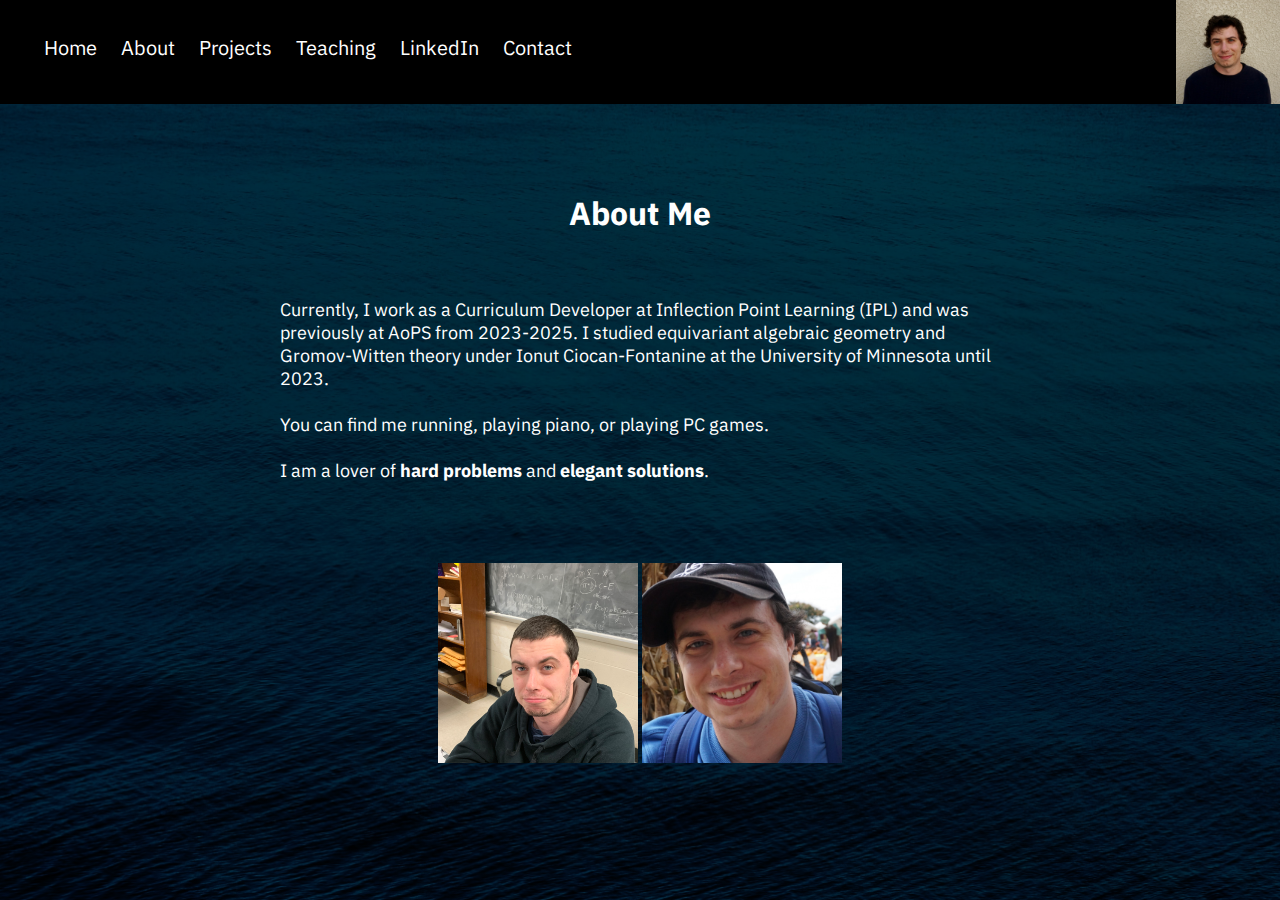
<file: about.html>
<!DOCTYPE html>
<html>
<head>
    
    <meta name="viewport" content="with=device-width, inital-scale=1.0">

    <title>Jorin Schug</title>
    <link rel="stylesheet" href="style.css">
    <link rel="preconnect" href="https://fonts.googleapis.com">
    <link rel="preconnect" href="https://fonts.gstatic.com" crossorigin>
    <link href="https://fonts.googleapis.com/css2?family=Anuphan:wght@200;300;400;500&display=swap" rel="stylesheet">
    <link rel="stylesheet" href="https://cdnjs.cloudflare.com/ajax/libs/font-awesome/6.4.0/css/all.min.css">
</head>
<body>

    <div class="header">
        
        <nav>
            <a href="index.html"></a>             
            <div class="nav-right" id="navright">
                <i class="fas fa-times" onclick="hideMenu()"></i>
                <ul>
                    <li><a href="index.html">Home</a></li>
                    <li><a href="about.html">About</a></li>
                    <li><a href="projects.html">Projects</a></li>
                    <li><a href="teaching.html">Teaching</a></li>
                    <li><a target="_blank" rel="noopener noreferrer" href="https://www.linkedin.com/in/jorin-schug-54b6171a5/" >LinkedIn</a></li>
                    <!--<li><a target="_blank" rel="noopener noreferrer" href="https://www.github.com/jschug1"> GitHub </a></li>-->
                    <li><a href="contact.html">Contact</a></li>
                </ul>
            </div>
            <i class="fas fa-bars" onclick="showMenu()"></i>
        </nav>
    <div class='id-photo'>
        <img src='IMG-1993.JPG'>
    </div>
        
    </div>

  
    <div class="text-box about">
        <h1>About Me</h1>
        <p>Currently, I work as a Curriculum Developer at Inflection Point Learning (IPL) and was previously at AoPS from 2023-2025. I studied equivariant algebraic geometry and Gromov-Witten theory under Ionut Ciocan-Fontanine at the University of Minnesota until 2023.
        <!--I wrote my thesis on confluence theorem for small <em>K</em>-theoretic <em>I</em>-function for Calabi-Yau GIT targets and then provided application to the mirror map from string theory.  From 2011-2015, I studied Math and Physics at Swarthmore College.-->
        <br>
        <br>
        You can find me running, playing piano, or playing PC games. <br> <br> I am a lover of <b>hard problems</b> and <b>elegant solutions</b>.  
        </p>
        <!--<a href="" class="hero-btn"> LinkedIn </a>-->
        <!--<a href="" class="hero-btn"> github </a>-->
        <div class="image">
            <img src="IMG_0009.jpg" style='width: 200px; height: auto;'>
            <img src="DSC01569.jpg" style='width: 200px; height: auto;'>
        </div>

    </div>
        
    
                

</body>
</html>
</file>
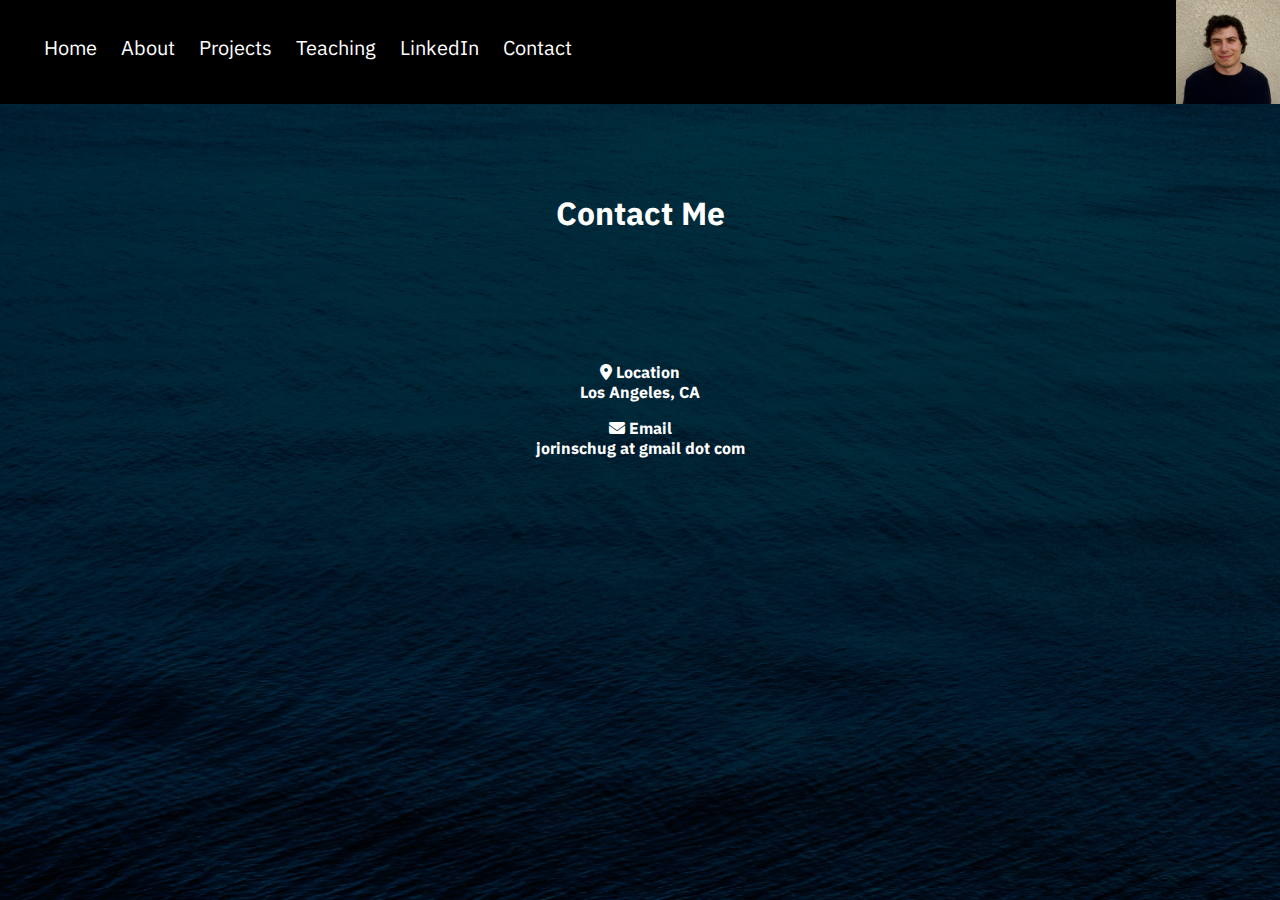
<file: contact.html>
<!DOCTYPE html>
<html>
<head>
    
    <meta name="viewport" content="with=device-width, inital-scale=1.0">

    <title> Jorin Schug </title>
    <link rel="stylesheet" href="style.css">
    <link rel="preconnect" href="https://fonts.googleapis.com">
    <link rel="preconnect" href="https://fonts.gstatic.com" crossorigin>
    <link href="https://fonts.googleapis.com/css2?family=Anuphan:wght@200;300;400;500&display=swap" rel="stylesheet">
    <link rel="stylesheet" href="https://cdnjs.cloudflare.com/ajax/libs/font-awesome/6.4.0/css/all.min.css">
</head>
<body style="background-color:black;">

    <div class="header">
        
        <nav>
            <a href="index.html"></a>             
            <div class="nav-right" id="navright">
                <i class="fas fa-times" onclick="hideMenu()"></i>
                <ul>
                    <li><a href="index.html">Home</a></li>
                    <li><a href="about.html">About</a></li>
                    <li><a href="projects.html">Projects</a></li>
                    <li><a href="teaching.html">Teaching</a></li>
                    <li><a target="_blank" rel="noopener noreferrer" href="https://www.linkedin.com/in/jorin-schug-54b6171a5/" >LinkedIn</a></li>
                    <!--<li><a target="_blank" rel="noopener noreferrer" href="https://www.github.com/jschug1"> GitHub </a></li>-->
                    <li><a href="contact.html">Contact</a></li>
                </ul>
            </div>
            <i class="fas fa-bars" onclick="showMenu()"></i>
        </nav>
    <div class='id-photo'>
        <img src='IMG-1993.JPG'>
    </div>
    </div>
    


   
    <div class="text-box contact-container">
        
        <h1>Contact Me</h1>
        
        <div class="contact-table" style="padding-top: 3em;">
            <div class="contact-info"><i class="fa-solid fa-location-dot"></i> Location <br> Los Angeles, CA </div>
            <div class="contact-info"><i class="fa-solid fa-envelope"></i> Email <br> jorinschug at gmail dot com </div>
        </div>
        

        
        <!-- <div class="contact-table">
            <div class="contactForm">
                <form action="action_page.php" method="get">
                    <div class="inputBox">
                        <span>Full Name</span>
                        <input type="text" name="" required="required">
                    </div>
                    <div class="inputBox">
                        <span>Email</span>
                        <input type="text" name="" required="required">
                    </div>
                    <div class="inputBox">
                        <span>Your Message</span>
                        <textarea required="required" style="resize: vertical;"></textarea>
                    </div>
                    <div class="inputBox" style="text-align: center;">
                        <input type="submit" name="" value="Send">
                    </div>
                </form>
            </div>
        </div> -->
    </div>
    

                
</body>
</html>
</file>
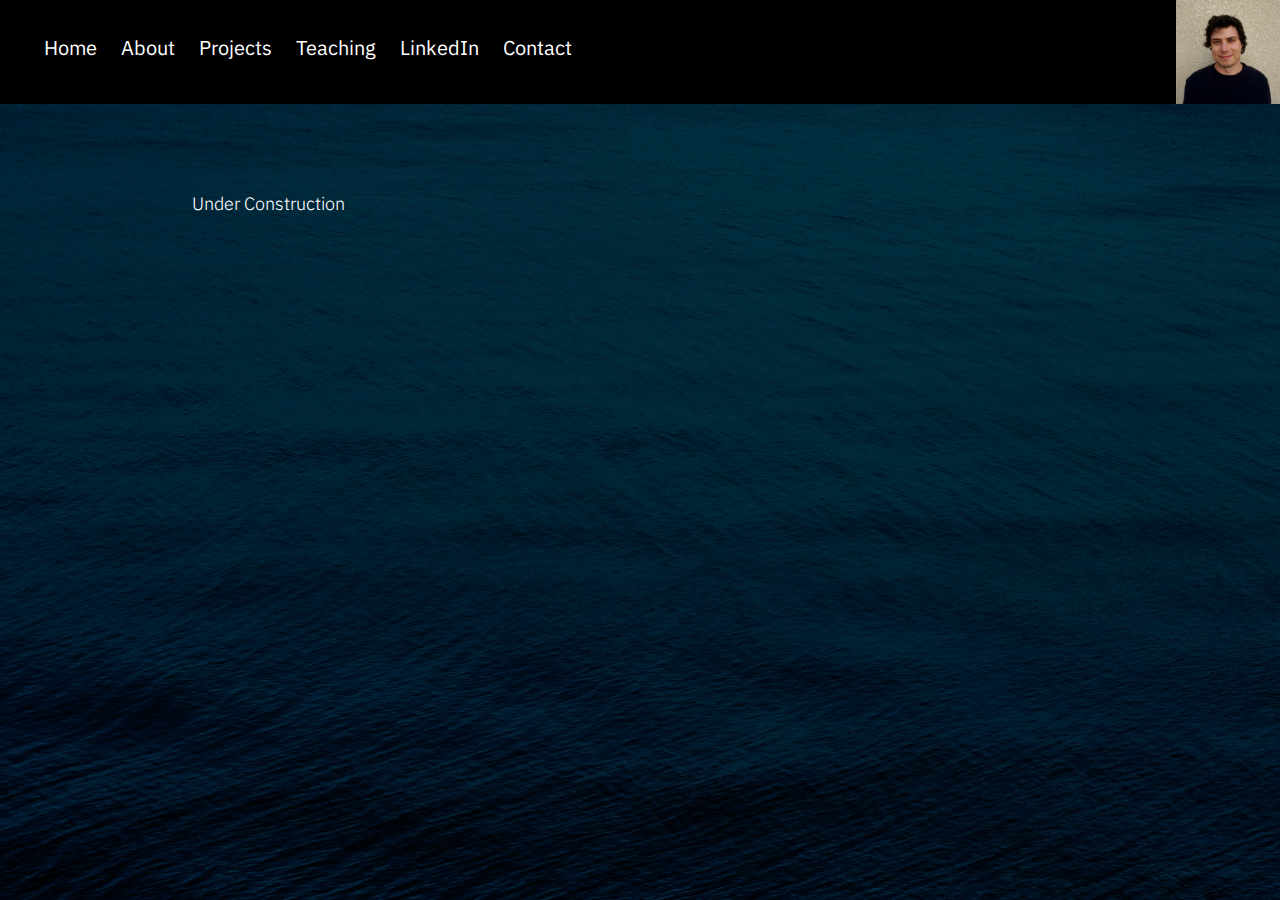
<file: projects.html>
<!DOCTYPE html>
<html>
<head>
    
    <meta name="viewport" content="with=device-width, inital-scale=1.0">

    <title> Jorin Schug </title>
    <link rel="stylesheet" href="style.css">
    <link rel="preconnect" href="https://fonts.googleapis.com">
    <link rel="preconnect" href="https://fonts.gstatic.com" crossorigin>
    <link href="https://fonts.googleapis.com/css2?family=Anuphan:wght@200;300;400;500&display=swap" rel="stylesheet">
    <link rel="stylesheet" href="https://cdnjs.cloudflare.com/ajax/libs/font-awesome/6.4.0/css/all.min.css">
</head>
<body style="background-color:black;">

    <div class="header">
        
        <nav>
            <a href="index.html"></a>             
            <div class="nav-right" id="navright">
                <i class="fas fa-times" onclick="hideMenu()"></i>
                <ul>
                    <li><a href="index.html">Home</a></li>
                    <li><a href="about.html">About</a></li>
                    <li><a href="projects.html">Projects</a></li>
                    <li><a href="teaching.html">Teaching</a></li>
                    <li><a target="_blank" rel="noopener noreferrer" href="https://www.linkedin.com/in/jorin-schug-54b6171a5/" >LinkedIn</a></li>
                    <!--<li><a target="_blank" rel="noopener noreferrer" href="https://www.github.com/jschug1"> GitHub </a></li>-->
                    <li><a href="contact.html">Contact</a></li>
                </ul>
            </div>
            <i class="fas fa-bars" onclick="showMenu()"></i>
        </nav>
    <div class='id-photo'>
        <img src='IMG-1993.JPG'>
    </div>
    </div>

    <div class="text-box project-container">
        <div class="project-summary">
            <p>Under Construction</p>
        </div>
    </div>

    <!--<div class="text-box project-container">
        
        <h1> Projects </h1>
        
        <h3 style='text-align: left; text-decoration: none; text-color: #fff;'><a href="https://github.com/jschug1/Arxiv-Metadata"> ArXiV Metadata Analysis &nbsp; <i class="fa fa-external-link"></i></a>
        </h3>
               
        <div class="project-summary">
            <p> I worked on a quick project analyzing metadata from the ArXiv which is a website where researchers post preprints of their papers, primarily in math, physics, and computer science, but also in a smattering of a few other topics such as finance, quantitative biology, and more. From personal experience, I know that today, posting one's papers to the ArXiv is fairly ubiquitous in math and physics, this practice has only been in place since early 90s and become commonplace some years after that.  Hence the data is more complete for recent years. The metadata for all papers is available as a database on Kaggle and each entry contains listings to the paper's title, ID number, posting time, subject IDs, and more. <br><br>
                
            The subject IDs identify to the users the subject the paper is in, so for example 'math.CO' tags the paper as being in mathematics, and more specifically 'combinatorics'.  Most of the topics have IDs as clear as this example, but physics is broken up into multiple IDs depending on subfield.  However they can be recombined as part of data processing. Papers can be tagged with more than one subject ID if covers more than one subject.  I decided to play around with trends for words which appear in paper titles over time or by topic.<br><br>
            
            A question which I found interesting was "What buzzwords or subject IDs have had the biggest increase in popularity on the ArXiv over the last few decades?"  To make this a more rigorous question, we can measure the total number of words usage in paper titles or subject ID use per year.  Then we can come up with a quantitative metric by which to measure 'popularity'.<br><br>
                
            To collect the data, I gleaned word usage rates per year and per topic tag from the paper title data entries.  Then it was a matter of dividing the number of paper titles with appearances given by each word per year by the total number of papers for that year.  I ended up creating three dataframes to store the data.  One dataframe had rows corresponding to words appearing in titles, and columns corresponding to relative appearance rate per year.  I had another data frame where columns occured per topic.  Finally, I also gleaned relative number of subject ID usages per year to track popularity of certain subjects over time.  As mentioned, the ArXiv has papers which date back to the late 80s, but the data is quite incomplete until the 00s, so the first few years are ignored in our analysis. <br><br>
                
            Once these frames were set up, I needed a metric to measure popularity growth over time and sort the words and subject IDs by this metric.  I tried a couple different metrics and received different results.  The first was 'largest single year uptick in relative usage rate'.  While not a measure of overall popularity over the decades, hopefully it would see very spiky fads and new buzzwords or subjects. I also tried using the total change in appearance rate.  More and more papers are posted to the ArXiv over the years, so almost all words and subject IDs trend upward naturally, hopefully the most popular today have even higher upward trend.  While single year or global percentage increase in usage rate was something I considered, this did not weed out noise from low sample size, either in total number of papers in early years or in total usage rate.  Below are some graphs I generated based on the different metrics.<br><br></p>
            
            
                <img class='image' src='overall-increase.png' style='width: 75%; height: auto;'>
            
    
            <p><br>Here is a usage graph of the 5 most words with the largest overall increase in appearances from 1994 to 2022.  Perhaps unsurprisingly, machine learning has seen the biggest growth in popularity out of all STEM subjects over the last 20ish years, and this is reflected in my analysis of the ArXiv metadata.  The buzzword 'learning' went from almost no appearances in paper titles to almost 15000 appearances in 2022, and that's just in titles.  Similarly, model and neural both increased as well as part of the same trend, but perhaps appear in less paper titles since they are more technical sounding to a broader audience.  The other two words, 'quantum' and 'via', are different stories all together.  The 'quantum' is up here since it is a staple of physics adjectives and received some increase within computer science and math from quantum computing and quantum <em>K</em>-theory and the like, to keep the trend from stagnating.  The word 'via' is a preposition in English, so perhaps more and more people are writing papers about the methods by which they did their research, perhaps like 'Proving Theorem blah blah via blah blah'.  This was a very surprising appearance to me.<br><br></p>
            
                <img class='image' src='single-year-increase.png' style='width:75%; height: auto;'>
            
            
            <p><br> I also took a look at the top 5 words with the single year largest usage rate increases, perhaps to find interesting fads or unusual behavior independent from total posts on the ArXiv trends.   Unfortunately, two of the words were due to early year noise, namely 'matrix' and 'states'.  The words 'learning' and 'deep' are presumably again part of the increased interest in machine learning in the past half a decade or so.  The growth since the early 2010s is remarkable.  Interestingly, 'learning' had a lower usage rate in 2022 than in 2021, perhaps indication of peaking of interest or simply the researchers opting for more specific words in titles.  But still, a whopping 8% of papers on the ArXiv had the word 'learning' in the title.<br><br>
                
            Actually, the reason I used this metric was to see if the buzzword 'covid-19' appeared, which it did.  Up from essentially 0% in 2019, over 1% of all papers posted on the ArXiv in 2020 had 'covid-19' in the title, which was enough to vault it to the top 5.  Removing all the pure mathematics and theoretical physics papers, 1% is quite high. <br><br> We note a couple of potential pitfalls of these two graphs in identifying trends for clarity.  Recall that not all papers are posted to the ArXiv, and I haven't established that many computer scientists didn't just start posting on the ArXiv in 2012, leading to an inorganic explosion of machine learning papers, for example.  Also, mentions of other buzzwords could lie in abstracts more likely since not all authors opt for dry academic titles, especially farther away from mathematics you go.  More analysis into this topic would be interesting! <br><br></p>
            
                <img src='subject-id-usage.png'
                     style='width:75%; height: auto;'>
            
            <p><br> I did also plot the relative usage of machine learning related subject IDs on the ArXiv.  You can see clear growth again since the late 2010s.  Interestingly the 'stat.ML' tag became less popular in use.  Perhaps the tag itself became unpopular in favor of 'cs.AI', or it indicates a move of machine learning to be considered as theoretical statistics to a more applied computer science field.  In any case, 'cs.LG', which is for machine learning, remains popular.  Click the title of this section to see the full code on github!
            
            

                
        </div>

        <h3><a href="https://github.com/jschug1/Movie-Review-Generator">Movie Review Text Generator &nbsp; <i class="fa fa-external-link"></i></a></h3>
        
        <div class="project-summary">
            <p> I decided to tackle putting together a basic text generator for my first project, and since there is a well-used database of IMDB movie reviews, I decided to use all the reviews as the corpus for generating text.<br><br>

            I began by generating text manually without the use of a deep neural network.  The method is to construct a matrix keeping track of adjacent words. In particular, each row of the matrix correpsonds to a unique three word sequence somewhere in the corpus, punctuation potentially included as a single word.  Then each column corresponds to a unique single word within the corpus.  Finally each entry of the matrix corresponds to the number of the three word sequences for the row is followed by the single word for the column.  This matrix is quite sparse, so storage and operation may be simplified by sparse matrix packages.  Also, one can code the algorithm so that one may consider <em>k</em> adjacent words.<br><br>

            To generate text, it is a matter of setting up Markov chain beginning with a seed phrase to generate new text.  Since the corpus consists of movie reviews, a good seed phrase might be "This movie is so...".  Then the algorithm programmed to pick a random word which follows the three word sequence "movie is so" in the corpus, append it to the text, and repeat.  The random choice is generated by a weighted probability given by the rows of the matrix, since some words follow "movie is so" more often than others.  The Markov chain can be programmed to stop after a certain amount of new words, or a certain amount of periods for slightly more of a natural text feeling.  Here is an example.<br><br>
            
            <em>This movie is so boring and lifeless film . There was nothing objectionable that I turned it off to watch reruns of this show . In this case , the only thing that doesn't ring true at times . The film reeks of production line planning . It seems almost like even it can't wait to see another of this ilk are constructed around one or two rare exceptions are awful with bad animation , and a shot stolen from David Lean's Oliver Twist , except this time they are allotted . Whether trying to sell his work to show not the same way , because by telling that , it is true that many criminals are even dumber than this , as usual in a Scorsese film , is definitely worth seeing .</em><br><br>

            Not that bad considering we only used a bare bones approach, but not a lot of global sentences structure is generated here.  For that we require more than 3 adjacent words to affect the behavior of the model.  Slightly more sophisticated than a random weighted choice is using a DNN to determine the next word following a chain of words.  Of course, DNNs require numerical data, so each word or word phrase is associated with a token or series of tokens.  The DNN can be trained on data consisting of sequences of token corresponding to phrases of words in the corpus, and labels being tokens of words following the data entries.  This was a practice project, so I set up a very bare bones model consisting of a flattening layer, a bidirectional LSTM layer, and a single dense layer to output a new word.  The text generation works much the same as before, and can be iterated until a certain number of new words are generated, or a certain number of periods occur.  Here is an example generated by the simple model.<br><br>
                
            <em>"This movie is so bad but the movie is so good and the acting is very good of the film and the whole thing is a lot for a very low budget movie and the acting is so awful of the movie is a little mess of it s the most budget of this"</em><br><br>
            
            I only used about 400 reviews and 10 epochs for the sake of time, but this has slightly better structure, and would look a lot better given time and post-processing for punctuation.  Obviously a fancier model and more data are required since the review says the movie was 'bad' and then 'good' immediately.  For a proof of concept practice project, not too bad.  If you want, you can click the title of this section to check out the github.
            <p>
        </div>
        
        
    
        
    </div>-->            

</body>
</html>
</file>
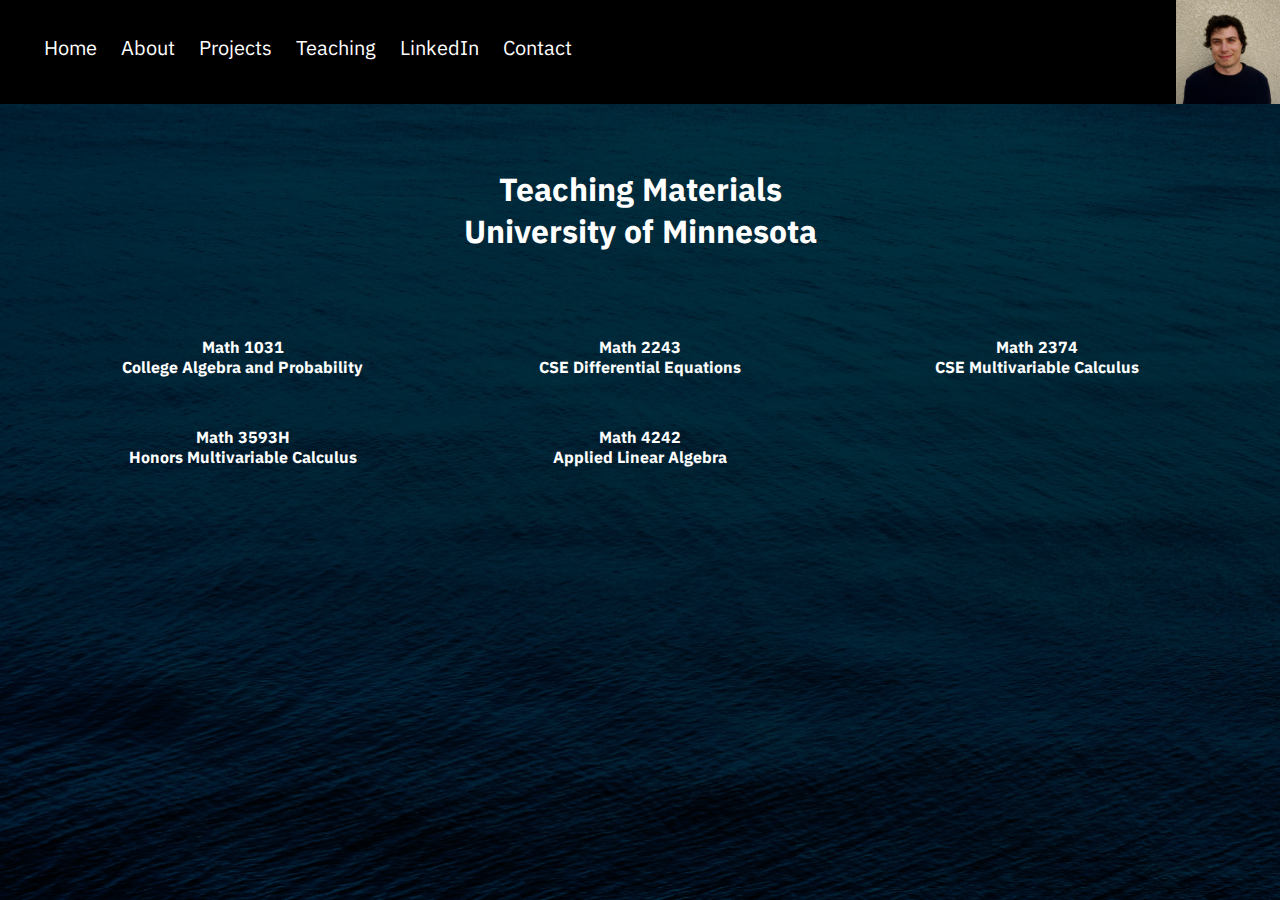
<file: teaching.html>
<!DOCTYPE html>
<html>
<head>
    
    <meta name="viewport" content="with=device-width, inital-scale=1.0">

    <title> Jorin Schug </title>
    <link rel="stylesheet" href="style.css">
    <link rel="preconnect" href="https://fonts.googleapis.com">
    <link rel="preconnect" href="https://fonts.gstatic.com" crossorigin>
    <link href="https://fonts.googleapis.com/css2?family=Anuphan:wght@200;300;400;500&display=swap" rel="stylesheet">
    <link rel="stylesheet" href="https://cdnjs.cloudflare.com/ajax/libs/font-awesome/6.4.0/css/all.min.css">
</head>
<body style="background-color:black;">

    <div class="header">
        <nav>
            <a href="index.html"></a>             
            <div class="nav-right" id="navright">
                <i class="fas fa-times" onclick="hideMenu()"></i>
                <ul>
                    <li><a href="index.html">Home</a></li>
                    <li><a href="about.html">About</a></li>
                    <li><a href="projects.html">Projects</a></li>
                    <li><a href="teaching.html">Teaching</a></li>
                    <li><a target="_blank" rel="noopener noreferrer" href="https://www.linkedin.com/in/jorin-schug-54b6171a5/" >LinkedIn</a></li>
                    <!--<li><a target="_blank" rel="noopener noreferrer" href="https://www.github.com/jschug1"> GitHub </a></li>-->
                    <li><a href="contact.html">Contact</a></li>
                </ul>
            </div>
            <i class="fas fa-bars" onclick="showMenu()"></i>
        </nav>
    <div class='id-photo'>
        <img src='IMG-1993.JPG'>
    </div>
    </div>
    

    
    
    <div class="text-box teaching-container">
        <div class="teaching-title"> <h1> Teaching Materials <br>  University of Minnesota </h1> </div>
        <!--<a href="" class="hero-btn"> LinkedIn </a>-->
        <!--<a href="" class="hero-btn"> github </a>-->
        <!--<div class="teaching-subtitle"> University of Minnesota </div>-->
        <div class="class-btn" onclick="showFolder('Math1031')">  Math 1031 <br> College Algebra and Probability  </div>
        <div class="class-btn" onclick="showFolder('Math2243')">  Math 2243 <br> CSE Differential Equations  </div>
        <div class="class-btn" onclick="showFolder('Math2374')"> Math 2374 <br> CSE Multivariable Calculus </div>
        <div class="class-btn" onclick="showFolder('Math3593H')"> Math 3593H <br> Honors Multivariable Calculus </div>
        <div class="class-btn" onclick="showFolder('Math4242')"> Math 4242 <br> Applied Linear Algebra </div>
    </div>
    
    <div class="class-folder" id='Math1031'>
        <h3><i class="fa-solid fa-file-pdf"></i>&nbsp;
            <a href='challenge_problems.pdf' target='_blank'>
                challenge_problems</a></h3>
    </div>

    
    <div class="class-folder" id="Math2243">
        <h3><i class="fa-solid fa-file-pdf"></i>&nbsp;
            <a href='final_exam_review.pdf' target='_blank'>
               final_exam_review</a></h3>
    </div>
    
    <div class="class-folder" id="Math2374">
        <div class="class-subfolder" id="Math2374-2018" 
             onclick="showFolder('Math2374-2018-contents')">
            <h3><i class="fa fa-folder"></i>&nbsp;Math 2374 - 2018</h3>
        </div>
        <div class="class-subfolder" id="Math2374-2021" 
             onclick="showFolder('Math2374-2021-contents')">
            <h3><i class="fa fa-folder"></i>&nbsp;Math 2374 - 2021</h3>
        </div>
    </div>
    
    <div class="class-folder" id="Math2374-2018-contents">
        <div class='back-btn' onclick="showFolder('Math2374')"><h3><i class="fa-sharp fa-solid fa-arrow-left"></i>&nbsp;Back</h3></div>
        <h3><i class="fa-solid fa-file-pdf"></i>&nbsp;
            <a href='m2374_mid2_review.pdf' target='_blank'>m2374_mid2_review</a></h3>
        <h3><i class="fa-solid fa-file-pdf"></i>&nbsp;
            <a href='m2374_mid3_review.pdf'
               target='_blank'>m2374_mid3_review</a></h3>
    </div>
    
    <div class="class-folder" id="Math2374-2021-contents">
        <div class='back-btn' onclick="showFolder('Math2374')"><h3><i class="fa-sharp fa-solid fa-arrow-left"></i>&nbsp;Back</h3></div>
        <div class="class-subfolder" id="Math2374-2021-Discussion" onclick="showFolder('Math2374-2021-Discussion-contents')">
            <h3><i class="fa fa-folder"></i>&nbsp;Discussion Notes</h3>
        </div>
        <div class="class-subfolder" id="Math2374-2021-Worksheets" onclick="showFolder('Math2374-2021-Worksheets-contents')">
            <h3><i class="fa fa-folder"></i>&nbsp;Worksheets</h3>
        </div>
    </div>
    
    <div class='class-folder' id='Math2374-2021-Discussion-contents'>
        <div class='back-btn' onclick="showFolder('Math2374-2021-contents')"><h3><i class="fa-sharp fa-solid fa-arrow-left"></i>&nbsp;Back</h3></div>
        <div class='folder-content'>
            <h3><i class="fa-solid fa-file-pdf"></i>&nbsp;
                <a href='Discussion%201-26.pdf' target='_blank'>Discussion 1-26</a></h3>
            
            <h3><i class="fa-solid fa-file-pdf"></i>&nbsp;
                <a href='Discussion%201-28.pdf' target='_blank'>Discussion 1-28</a></h3>
            
            <h3><i class="fa-solid fa-file-pdf"></i>&nbsp;
                <a href='Discussion%202-2.pdf' target='_blank'>Discussion 2-2</a></h3>
            
            <h3><i class="fa-solid fa-file-pdf"></i>&nbsp;
                <a href='Discussion%202-9.pdf' target='_blank'>Discussion 2-9</a></h3>
            
                        <h3><i class="fa-solid fa-file-pdf"></i>&nbsp;
                <a href='Discussion%202-16.pdf' target='_blank'>Discussion 2-16</a></h3>
            
                        <h3><i class="fa-solid fa-file-pdf"></i>&nbsp;
                <a href='Discussion%202-23.pdf' target='_blank'>Discussion 2-23</a></h3>
            
                        <h3><i class="fa-solid fa-file-pdf"></i>&nbsp;
                <a href='Discussion%203-2.pdf' target='_blank'>Discussion 3-2</a></h3>
            
                        <h3><i class="fa-solid fa-file-pdf"></i>&nbsp;
                <a href='Discussion%203-9.pdf' target='_blank'>Discussion 3-9</a></h3>
            
                        <h3><i class="fa-solid fa-file-pdf"></i>&nbsp;
                <a href='Discussion%203-11.pdf' target='_blank'>Discussion 3-11</a></h3>
            
                        <h3><i class="fa-solid fa-file-pdf"></i>&nbsp;
                <a href='Discussion%203-16.pdf' target='_blank'>Discussion 3-16</a></h3>
            
                        <h3><i class="fa-solid fa-file-pdf"></i>&nbsp;
                <a href='Discussion%203-23.pdf' target='_blank'>Discussion 3-23</a></h3>
            
                        <h3><i class="fa-solid fa-file-pdf"></i>&nbsp;
                <a href='Discussion%203-30.pdf' target='_blank'>Discussion 3-30</a></h3>
            
                                    <h3><i class="fa-solid fa-file-pdf"></i>&nbsp;
                <a href='Discussion%204-13.pdf' target='_blank'>Discussion 4-13</a></h3>
                                    <h3><i class="fa-solid fa-file-pdf"></i>&nbsp;
                <a href='Discussion%204-20.pdf' target='_blank'>Discussion 4-20</a></h3>
                                    <h3><i class="fa-solid fa-file-pdf"></i>&nbsp;
                <a href='Discussion%204-27.pdf' target='_blank'>Discussion 4-27</a></h3>
                                    <h3><i class="fa-solid fa-file-pdf"></i>&nbsp;
                <a href='Discussion%204-29.pdf' target='_blank'>Discussion 4-29</a></h3>
            
            
        </div>
    </div>
    
    <div class='class-folder' id='Math2374-2021-Worksheets-contents'>
        <div class='back-btn' onclick="showFolder('Math2374-2021-contents')"><h3><i class="fa-sharp fa-solid fa-arrow-left"></i>&nbsp;Back</h3></div>
        <div class='folder-content'>
            
            <h3><i class='fa-solid fa-file-pdf'></i>&nbsp;<a href='worksheet_1_26.pdf' target='_blank'>Worksheet 1-26</a></h3>

            <h3><i class='fa-solid fa-file-pdf'></i>&nbsp;<a href='worksheet_1_28.pdf' target='_blank'>Worksheet 1-28</a></h3>

            <h3><i class='fa-solid fa-file-pdf'></i>&nbsp;<a href='worksheet_2_2.pdf' target='_blank'>Worksheet 2-2</a></h3>

            <h3><i class='fa-solid fa-file-pdf'></i>&nbsp;<a href='worksheet_2_4.pdf' target='_blank'>Worksheet 2-4</a></h3>

            <h3><i class='fa-solid fa-file-pdf'></i>&nbsp;<a href='worksheet_2_9.pdf' target='_blank'>Worksheet 2-9</a></h3>

            <h3><i class='fa-solid fa-file-pdf'></i>&nbsp;<a href='worksheet_2_11.pdf' target='_blank'>Worksheet 2-11</a></h3>

            <h3><i class='fa-solid fa-file-pdf'></i>&nbsp;<a href='worksheet_2_16.pdf' target='_blank'>Worksheet 2-16</a></h3>

            <h3><i class='fa-solid fa-file-pdf'></i>&nbsp;<a href='worksheet_2_18.pdf' target='_blank'>Worksheet 2-18</a></h3>

            <h3><i class='fa-solid fa-file-pdf'></i>&nbsp;<a href='worksheet_2_23.pdf' target='_blank'>Worksheet 2-23</a></h3>

            <h3><i class='fa-solid fa-file-pdf'></i>&nbsp;<a href='worksheet_2_25.pdf' target='_blank'>Worksheet 2-25</a></h3>

            <h3><i class='fa-solid fa-file-pdf'></i>&nbsp;<a href='worksheet_3_2.pdf' target='_blank'>Worksheet 3-2</a></h3>

            
            <h3><i class='fa-solid fa-file-pdf'></i>&nbsp;<a href='worksheet_3_4.pdf' target='_blank'>Worksheet 3-4</a></h3>

            <h3><i class='fa-solid fa-file-pdf'></i>&nbsp;<a href='worksheet_3_9.pdf' target='_blank'>Worksheet 3-9</a></h3>

            <h3><i class='fa-solid fa-file-pdf'></i>&nbsp;<a href='worksheet_3_11.pdf' target='_blank'>Worksheet 3-11</a></h3>

            <h3><i class='fa-solid fa-file-pdf'></i>&nbsp;<a href='worksheet_3_16.pdf' target='_blank'>Worksheet 3-16</a></h3>

            <h3><i class='fa-solid fa-file-pdf'></i>&nbsp;<a href='worksheet_3_18.pdf' target='_blank'>Worksheet 3-18</a></h3>

            <h3><i class='fa-solid fa-file-pdf'></i>&nbsp;<a href='worksheet_3_23.pdf' target='_blank'>Worksheet 3-23</a></h3>

            <h3><i class='fa-solid fa-file-pdf'></i>&nbsp;<a href='worksheet_3_25.pdf' target='_blank'>Worksheet 3-25</a></h3>

            <h3><i class='fa-solid fa-file-pdf'></i>&nbsp;<a href='worksheet_3_30.pdf' target='_blank'>Worksheet 3-30</a></h3>

            <h3><i class='fa-solid fa-file-pdf'></i>&nbsp;<a href='worksheet_4_1.pdf' target='_blank'>Worksheet 4-1</a></h3>

            <h3><i class='fa-solid fa-file-pdf'></i>&nbsp;<a href='worksheet_4_13.pdf' target='_blank'>Worksheet 4-13</a></h3>

            <h3><i class='fa-solid fa-file-pdf'></i>&nbsp;<a href='worksheet_4_15.pdf' target='_blank'>Worksheet 4-15</a></h3>

            <h3><i class='fa-solid fa-file-pdf'></i>&nbsp;<a href='worksheet_4_20.pdf' target='_blank'>Worksheet 4-20</a></h3>

            <h3><i class='fa-solid fa-file-pdf'></i>&nbsp;<a href='worksheet_4_22.pdf' target='_blank'>Worksheet 4-22</a></h3>

            <h3><i class='fa-solid fa-file-pdf'></i>&nbsp;<a href='worksheet_4_27.pdf' target='_blank'>Worksheet 4-27</a></h3>

            <h3><i class='fa-solid fa-file-pdf'></i>&nbsp;<a href='worksheet_4_29.pdf' target='_blank'>Worksheet 4-29</a></h3>

        </div>
    </div>
    
    <div class='class-folder' id='Math3593H'>
        <div class='folder-content'>

            <h3><i class='fa-solid fa-file-pdf'></i>&nbsp;<a href='hw_1_sol.pdf' target='_blank'> Homework 1 Sols</a></h3>

            <h3><i class='fa-solid fa-file-pdf'></i>&nbsp;<a href='hw_2_sol.pdf' target='_blank'> Homework 2 Sols</a></h3>

            <h3><i class='fa-solid fa-file-pdf'></i>&nbsp;<a href='hw_3_sol.pdf' target='_blank'> Homework 3 Sols</a></h3>

            <h3><i class='fa-solid fa-file-pdf'></i>&nbsp;<a href='hw_4_sol.pdf' target='_blank'> Homework 4 Sols</a></h3>

            <h3><i class='fa-solid fa-file-pdf'></i>&nbsp;<a href='hw_5_sol.pdf' target='_blank'> Homework 5 Sols</a></h3>

            <h3><i class='fa-solid fa-file-pdf'></i>&nbsp;<a href='hw_6_sol.pdf' target='_blank'> Homework 6 Sols</a></h3>

            <h3><i class='fa-solid fa-file-pdf'></i>&nbsp;<a href='hw_7_sol.pdf' target='_blank'> Homework 7 Sols</a></h3>

            <h3><i class='fa-solid fa-file-pdf'></i>&nbsp;<a href='hw_8_sol.pdf' target='_blank'> Homework 8 Sols</a></h3>

            <h3><i class='fa-solid fa-file-pdf'></i>&nbsp;<a href='hw_9_sol.pdf' target='_blank'> Homework 9 Sols</a></h3>

            <h3><i class='fa-solid fa-file-pdf'></i>&nbsp;<a href='hw_10_sol.pdf' target='_blank'> Homework 10 Sols</a></h3>

            <h3><i class='fa-solid fa-file-pdf'></i>&nbsp;<a href='hw_11_sol.pdf' target='_blank'> Homework 11 Sols</a></h3>

            <h3><i class='fa-solid fa-file-pdf'></i>&nbsp;<a href='hw_12_sol.pdf' target='_blank'> Homework 12 Sols</a></h3>

            <h3><i class='fa-solid fa-file-pdf'></i>&nbsp;<a href='hw_13_sol.pdf' target='_blank'> Homework 13 Sols</a></h3>

            <h3><i class='fa-solid fa-file-pdf'></i>&nbsp;<a href='hw_14_sol.pdf' target='_blank'> Homework 14 Sols</a></h3>

        </div>
    </div>
    
    <div class='class-folder' id='Math4242'>
        <div class='class-subfolder'
             onclick="showFolder('Math4242-Summer-2020-contents')">
            <h3><i class="fa fa-folder"></i>&nbsp;Math 4242 Summer 2020</h3>
        </div>
        <div class='class-subfolder' id='Math4242-Fall-2020'
             onclick="showFolder('Math4242-Fall-2020-contents')">
            <h3><i class="fa fa-folder"></i>&nbsp;Math 4242 Fall 2020</h3>
        </div>
    </div>
    
    
    <div class='class-folder' id='Math4242-Summer-2020-contents'>
        <div class='back-btn' onclick="showFolder('Math4242')">
            <h3><i class="fa-sharp fa-solid fa-arrow-left"></i>&nbsp;Back</h3></div>
        <div class='class-subfolder'
             onclick="showFolder('Math4242-Summer-2020-stuff')">
            <h3><i class="fa fa-folder"></i>&nbsp;Exams and Homework</h3>
        </div>
        <div class='class-subfolder'
             onclick="showFolder('Math4242-Summer-2020-lectures')">
            <h3><i class="fa fa-folder"></i>&nbsp;Lectures Notes</h3>
        </div>
    </div>
    
    <div class='class-folder' id='Math4242-Summer-2020-stuff'>
        <div class='back-btn' onclick="showFolder('Math4242-Summer-2020-contents')">
            <h3><i class="fa-sharp fa-solid fa-arrow-left"></i>&nbsp;Back</h3></div>
        <div class='folder-content'>
            <h3><i class="fa-solid fa-file-pdf"></i>&nbsp;
                <a href="Exam%201%20Review%20Sheet.pdf" target="_blank">
                   Exam1 ReviewSheet</a></h3>
            <h3><i class="fa-solid fa-file-pdf"></i>&nbsp;
                <a href="Exam%202%20Review%20Sheet.pdf" target="_blank">Exam2 ReviewSheet</a></h3>
            <h3><i class="fa-solid fa-file-pdf"></i>&nbsp;<a href="Exam%203%20Review%20Sheet.pdf" target="_blank">Exam3 ReviewSheet</a></h3>
            <h3><i class="fa-solid fa-file-pdf"></i>&nbsp;<a href="exam1_study_guide.pdf" target="_blank">Exam1 StudyGuide</a></h3>
            <h3><i class="fa-solid fa-file-pdf"></i>&nbsp;<a href="exam1_study_guide_solutions.pdf" target="_blank">Exam1 StudyGuideSols</a></h3>
            <h3><i class="fa-solid fa-file-pdf"></i>&nbsp;<a href="Exam_2_Practice.pdf" target="_blank">Exam2 Practice</a></h3>
            <h3><i class="fa-solid fa-file-pdf"></i>&nbsp;<a href="Exam_2_Practice_Solutions.pdf" target="_blank">Exam2 PracticeSols</a></h3>
            <h3><i class="fa-solid fa-file-pdf"></i>&nbsp;<a href="Exam_2_Study_Guide.pdf" target="_blank">Exam2 StudyGuide</a></h3>
            <h3><i class="fa-solid fa-file-pdf"></i>&nbsp;<a href="Final_Exam_Review_Problems.pdf" target="_blank">FinalExam ReviewProblems</a></h3>
            <h3><i class="fa-solid fa-file-pdf"></i>&nbsp;<a href="Final_Exam_Review_Problems_solutions.pdf" target="_blank">FinalExam ReviewProbsSols</a></h3>
            <h3><i class="fa-solid fa-file-pdf"></i>&nbsp;<a href="Final_Exam_Study_Guide%20(1).pdf" target="_blank">FinalExam StudyGuide</a></h3>
            <h3><i class="fa-solid fa-file-pdf"></i>&nbsp;<a href="Practice_Problems_6_9.pdf" target="_blank">Practice Probs 6-9</a></h3>
            <h3><i class="fa-solid fa-file-pdf"></i>&nbsp;<a href="Practice_Problems_6_11%20(1).pdf" target="_blank">Practice Probs 6-11</a></h3>
            <h3><i class="fa-solid fa-file-pdf"></i>&nbsp;<a href="Practice_Problems_6_16.pdf" target="_blank">Practice Probs 6-16</a></h3>
            <h3><i class="fa-solid fa-file-pdf"></i>&nbsp;<a href="Practice_Problems_6_23.pdf" target="_blank">Practice Probs 6-23</a></h3>
            <h3><i class="fa-solid fa-file-pdf"></i>&nbsp;<a href="Homework_1.pdf" target="_blank">Homework 1</a></h3>
            <h3><i class="fa-solid fa-file-pdf"></i>&nbsp;<a href="Homework_2.pdf" target="_blank">Homework 2</a></h3>
            <h3><i class="fa-solid fa-file-pdf"></i>&nbsp;<a href="Homework_3.pdf" target="_blank">Homework 3</a></h3>
            <h3><i class="fa-solid fa-file-pdf"></i>&nbsp;<a href="Homework_4.pdf" target="_blank">Homework 4</a></h3>
            <h3><i class="fa-solid fa-file-pdf"></i>&nbsp;<a href="Homework_5.pdf" target="_blank">Homework 5</a></h3>
            <h3><i class="fa-solid fa-file-pdf"></i>&nbsp;<a href="Homework_6.pdf" target="_blank">Homework 6</a></h3>
            <h3><i class="fa-solid fa-file-pdf"></i>&nbsp;<a href="Homework_7.pdf" target="_blank">Homework 7</a></h3>
            <h3><i class="fa-solid fa-file-pdf"></i>&nbsp;<a href="Homework_8.pdf" target="_blank">Homework 8</a></h3>
            <h3><i class="fa-solid fa-file-pdf"></i>&nbsp;<a href="Homework_9.pdf" target="_blank">Homework 9</a></h3>
            <h3><i class="fa-solid fa-file-pdf"></i>&nbsp;<a href="Homework_10.pdf" target="_blank">Homework 10</a></h3>
            <h3><i class="fa-solid fa-file-pdf"></i>&nbsp;<a href="Homework_11.pdf" target="_blank">Homework 11</a></h3>
            <h3><i class="fa-solid fa-file-pdf"></i>&nbsp;<a href="Homework_12.pdf" target="_blank">Homework 12</a></h3>
            <h3><i class="fa-solid fa-file-pdf"></i>&nbsp;<a href="Homework_13.pdf" target="_blank">Homework 13</a></h3>
        </div>
    </div>
    
    <div class='class-folder' id='Math4242-Summer-2020-lectures'>
        <div class='back-btn' onclick="showFolder('Math4242-Summer-2020-contents')">
            <h3><i class="fa-sharp fa-solid fa-arrow-left"></i>&nbsp;Back</h3></div>
        <div class='folder-content'>
            <h3><i class='fa-solid fa-file-pdf'></i>&nbsp;<a href='Math%204242%206-8.pdf' target='_blank'>Lecture Notes 6-8</a></h3>

            <h3><i class='fa-solid fa-file-pdf'></i>&nbsp;<a href='Math%204242%206-9.pdf' target='_blank'>Lecture Notes 6-9</a></h3>

            <h3><i class='fa-solid fa-file-pdf'></i>&nbsp;<a href='Math%204242%206-10.pdf' target='_blank'>Lecture Notes 6-10</a></h3>

            <h3><i class='fa-solid fa-file-pdf'></i>&nbsp;<a href='Math%204242%206-11.pdf' target='_blank'>Lecture Notes 6-11</a></h3>

            <h3><i class='fa-solid fa-file-pdf'></i>&nbsp;<a href='Math%204242%206-12.pdf' target='_blank'>Lecture Notes 6-12</a></h3>

            <h3><i class='fa-solid fa-file-pdf'></i>&nbsp;<a href='Math%204242%206-15.pdf' target='_blank'>Lecture Notes 6-15</a></h3>

            <h3><i class='fa-solid fa-file-pdf'></i>&nbsp;<a href='Math%204242%206-16.pdf' target='_blank'>Lecture Notes 6-16</a></h3>

            <h3><i class='fa-solid fa-file-pdf'></i>&nbsp;<a href='Math%204242%206-17.pdf' target='_blank'>Lecture Notes 6-17</a></h3>

            <h3><i class='fa-solid fa-file-pdf'></i>&nbsp;<a href='Math%204242%206-18.pdf' target='_blank'>Lecture Notes 6-18</a></h3>

            <h3><i class='fa-solid fa-file-pdf'></i>&nbsp;<a href='Math%204242%206-22.pdf' target='_blank'>Lecture Notes 6-22</a></h3>

            <h3><i class='fa-solid fa-file-pdf'></i>&nbsp;<a href='Math%204242%206-23.pdf' target='_blank'>Lecture Notes 6-23</a></h3>

            <h3><i class='fa-solid fa-file-pdf'></i>&nbsp;<a href='Math%204242%206-24.pdf' target='_blank'>Lecture Notes 6-24</a></h3>

            <h3><i class='fa-solid fa-file-pdf'></i>&nbsp;<a href='Math%204242%206-25.pdf' target='_blank'>Lecture Notes 6-25</a></h3>

            <h3><i class='fa-solid fa-file-pdf'></i>&nbsp;<a href='Math%204242%206-26.pdf' target='_blank'>Lecture Notes 6-26</a></h3>

            <h3><i class='fa-solid fa-file-pdf'></i>&nbsp;<a href='Math%204242%206-29.pdf' target='_blank'>Lecture Notes 6-29</a></h3>

            <h3><i class='fa-solid fa-file-pdf'></i>&nbsp;<a href='Math%204242%206-30.pdf' target='_blank'>Lecture Notes 6-30</a></h3>

            <h3><i class='fa-solid fa-file-pdf'></i>&nbsp;<a href='Math%204242%207-1.pdf' target='_blank'>Lecture Notes 7-1</a></h3>

            <h3><i class='fa-solid fa-file-pdf'></i>&nbsp;<a href='Math%204242%207-2.pdf' target='_blank'>Lecture Notes 7-2</a></h3>

            <h3><i class='fa-solid fa-file-pdf'></i>&nbsp;<a href='Math%204242%207-3.pdf' target='_blank'>Lecture Notes 7-3</a></h3>

            <h3><i class='fa-solid fa-file-pdf'></i>&nbsp;<a href='Math%204242%207-6.pdf' target='_blank'>Lecture Notes 7-6</a></h3>

            <h3><i class='fa-solid fa-file-pdf'></i>&nbsp;<a href='Math%204242%207-7.pdf' target='_blank'>Lecture Notes 7-7</a></h3>

            <h3><i class='fa-solid fa-file-pdf'></i>&nbsp;<a href='Math%204242%207-8.pdf' target='_blank'>Lecture Notes 7-8</a></h3>

            <h3><i class='fa-solid fa-file-pdf'></i>&nbsp;<a href='Math%204242%207-9.pdf' target='_blank'>Lecture Notes 7-9</a></h3>

            <h3><i class='fa-solid fa-file-pdf'></i>&nbsp;<a href='Math%204242%207-13.pdf' target='_blank'>Lecture Notes 7-13</a></h3>

            <h3><i class='fa-solid fa-file-pdf'></i>&nbsp;<a href='Math%204242%207-14.pdf' target='_blank'>Lecture Notes 7-14</a></h3>

            <h3><i class='fa-solid fa-file-pdf'></i>&nbsp;<a href='Math%204242%207-15.pdf' target='_blank'>Lecture Notes 7-15</a></h3>

            <h3><i class='fa-solid fa-file-pdf'></i>&nbsp;<a href='Math%204242%207-16.pdf' target='_blank'>Lecture Notes 7-16</a></h3>

            <h3><i class='fa-solid fa-file-pdf'></i>&nbsp;<a href='Math%204242%207-20.pdf' target='_blank'>Lecture Notes 7-20</a></h3>

            <h3><i class='fa-solid fa-file-pdf'></i>&nbsp;<a href='Math%204242%207-21.pdf' target='_blank'>Lecture Notes 7-21</a></h3>

            <h3><i class='fa-solid fa-file-pdf'></i>&nbsp;<a href='Math%204242%207-22.pdf' target='_blank'>Lecture Notes 7-22</a></h3>

            <h3><i class='fa-solid fa-file-pdf'></i>&nbsp;<a href='Math%204242%207-23.pdf' target='_blank'>Lecture Notes 7-23</a></h3>

            <h3><i class='fa-solid fa-file-pdf'></i>&nbsp;<a href='Math%204242%207-24.pdf' target='_blank'>Lecture Notes 7-24</a></h3>

            <h3><i class='fa-solid fa-file-pdf'></i>&nbsp;<a href='Math%204242%207-27.pdf' target='_blank'>Lecture Notes 7-27</a></h3>

            <h3><i class='fa-solid fa-file-pdf'></i>&nbsp;<a href='Math%204242%207-28.pdf' target='_blank'>Lecture Notes 7-28</a></h3>

            <h3><i class='fa-solid fa-file-pdf'></i>&nbsp;<a href='Math%204242%207-29.pdf' target='_blank'>Lecture Notes 7-29</a></h3>

            <h3><i class='fa-solid fa-file-pdf'></i>&nbsp;<a href='Math%204242%207-30.pdf' target='_blank'>Lecture Notes 7-30</a></h3>

        </div>
    </div>
    
    <div class='class-folder' id='Math4242-Fall-2020-contents'>
        <div class='back-btn' onclick="showFolder('Math4242')">
            <h3><i class="fa-sharp fa-solid fa-arrow-left"></i>&nbsp;Back</h3></div>
        <div class='class-subfolder'
             onclick="showFolder('Math4242-Fall-2020-stuff')">
            <h3><i class="fa fa-folder"></i>&nbsp;Exams and Homework</h3>
        </div>
        <div class='class-subfolder'
             onclick="showFolder('Math4242-Fall-2020-lectures')">
            <h3><i class="fa fa-folder"></i>&nbsp;Lectures Notes</h3>
        </div>
    </div>
    
    <div class='class-folder' id='Math4242-Fall-2020-stuff'>
        <div class='back-btn' onclick="showFolder('Math4242-Fall-2020-contents')">
            <h3><i class="fa-sharp fa-solid fa-arrow-left"></i>&nbsp;Back</h3></div>
        <div class='folder-content'>
            <h3><i class="fa-solid fa-file-pdf"></i>&nbsp;
                <a href='fall2020-exam1_study_guide.pdf' target='_blank'>Exam1 StudyGuide</a></h3>
            <h3><i class="fa-solid fa-file-pdf"></i>&nbsp;<a href='fall2020-exam1_study_guide_solutions.pdf' target='_blank'>Exam1 StudyGuide Solutions</a></h3>
            <h3><i class="fa-solid fa-file-pdf"></i>&nbsp;<a href='fall2020-Exam_2_study_guide.pdf' target='_blank'>Exam2 StudyGuide</a></h3>
            <h3><i class="fa-solid fa-file-pdf"></i>&nbsp;<a href='final_exam_practice_solutions_complete.pdf' target='_blank'>FinalExam PracticeSols</a></h3>
            <h3><i class="fa-solid fa-file-pdf"></i>&nbsp;<a href='final_exam_study_guide.pdf' target='_blank'>FinalExam StudyGuide</a></h3>
            <h3><i class="fa-solid fa-file-pdf"></i>&nbsp;<a href='practice_final_exam.pdf' target='_blank'>Practice FinalExam</a></h3>
            <h3><i class="fa-solid fa-file-pdf"></i>&nbsp;<a href='Practice%20Final%20Exam%20Solution.pdf' target='_blank'>Practice FinalExam Solutions</a></h3>
            <h3><i class="fa-solid fa-file-pdf"></i>&nbsp;<a href='fall2020-homework_1.pdf' target='_blank'>Homework 1</a></h3>
            <h3><i class="fa-solid fa-file-pdf"></i>&nbsp;<a href='fall2020-homework_2.pdf' target='_blank'>Homework 2</a></h3>
            <h3><i class="fa-solid fa-file-pdf"></i>&nbsp;<a href='fall2020-homework_3.pdf' target='_blank'>Homework 3</a></h3>
            <h3><i class="fa-solid fa-file-pdf"></i>&nbsp;<a href='fall2020-homework_4.pdf' target='_blank'>Homework 4</a></h3>
            <h3><i class="fa-solid fa-file-pdf"></i>&nbsp;<a href='fall2020-homework_5.pdf' target='_blank'>Homework 5</a></h3>
            <h3><i class="fa-solid fa-file-pdf"></i>&nbsp;<a href='fall2020-homework_6.pdf' target='_blank'>Homework 6</a></h3>
            <h3><i class="fa-solid fa-file-pdf"></i>&nbsp;<a href='fall2020-homework_7.pdf' target='_blank'>Homework 7</a></h3>
            <h3><i class="fa-solid fa-file-pdf"></i>&nbsp;<a href='fall2020-homework_8.pdf' target='_blank'>Homework 8</a></h3>
            <h3><i class="fa-solid fa-file-pdf"></i>&nbsp;<a href='fall2020-homework_9.pdf' target='_blank'>Homework 9</a></h3>
            <h3><i class="fa-solid fa-file-pdf"></i>&nbsp;<a href='fall2020-homework_10.pdf' target='_blank'>Homework 10</a></h3>
            <h3><i class="fa-solid fa-file-pdf"></i>&nbsp;<a href='fall2020-homework_11.pdf' target='_blank'>Homework 11</a></h3>
        </div>
    </div>
    
    <div class='class-folder' id='Math4242-Fall-2020-lectures'>
        <div class='back-btn' onclick="showFolder('Math4242-Fall-2020-contents')">
            <h3><i class="fa-sharp fa-solid fa-arrow-left"></i>&nbsp;Back</h3></div>
        <div class='folder-content'>
            <h3><i class='fa-solid fa-file-pdf'></i>&nbsp;<a href='Lecture%20Notes%209-9.pdf' target='_blank'>Lecture Notes 9-9</a></h3>

            <h3><i class='fa-solid fa-file-pdf'></i>&nbsp;<a href='Lecture%20Notes%209-11.pdf' target='_blank'>Lecture Notes 9-11</a></h3>

            <h3><i class='fa-solid fa-file-pdf'></i>&nbsp;<a href='Lecture%20Notes%209-14.pdf' target='_blank'>Lecture Notes 9-14</a></h3>

            <h3><i class='fa-solid fa-file-pdf'></i>&nbsp;<a href='Lecture%20Notes%209-16.pdf' target='_blank'>Lecture Notes 9-16</a></h3>

            <h3><i class='fa-solid fa-file-pdf'></i>&nbsp;<a href='Lecture%20Notes%209-18.pdf' target='_blank'>Lecture Notes 9-18</a></h3>

            <h3><i class='fa-solid fa-file-pdf'></i>&nbsp;<a href='Lecture%20Notes%209-21.pdf' target='_blank'>Lecture Notes 9-21</a></h3>

            <h3><i class='fa-solid fa-file-pdf'></i>&nbsp;<a href='Lecture%20Notes%209-23.pdf' target='_blank'>Lecture Notes 9-23</a></h3>

            <h3><i class='fa-solid fa-file-pdf'></i>&nbsp;<a href='Lecture%20Notes%209-25.pdf' target='_blank'>Lecture Notes 9-25</a></h3>

            <h3><i class='fa-solid fa-file-pdf'></i>&nbsp;<a href='Lecture%20Notes%209-28.pdf' target='_blank'>Lecture Notes 9-28</a></h3>

            <h3><i class='fa-solid fa-file-pdf'></i>&nbsp;<a href='Lecture%20Notes%209-30.pdf' target='_blank'>Lecture Notes 9-30</a></h3>

            <h3><i class='fa-solid fa-file-pdf'></i>&nbsp;<a href='Lecture%20Notes%2010-2.pdf' target='_blank'>Lecture Notes 10-2</a></h3>

            <h3><i class='fa-solid fa-file-pdf'></i>&nbsp;<a href='Lecture%20Notes%2010-5.pdf' target='_blank'>Lecture Notes 10-5</a></h3>

            <h3><i class='fa-solid fa-file-pdf'></i>&nbsp;<a href='Lecture%20Notes%2010-7.pdf' target='_blank'>Lecture Notes 10-7</a></h3>

            <h3><i class='fa-solid fa-file-pdf'></i>&nbsp;<a href='Lecture%20Notes%2010-12.pdf' target='_blank'>Lecture Notes 10-12</a></h3>

            <h3><i class='fa-solid fa-file-pdf'></i>&nbsp;<a href='Lecture%20Notes%2010-14.pdf' target='_blank'>Lecture Notes 10-14</a></h3>

            <h3><i class='fa-solid fa-file-pdf'></i>&nbsp;<a href='Lecture%20Notes%2010-16.pdf' target='_blank'>Lecture Notes 10-16</a></h3>

            <h3><i class='fa-solid fa-file-pdf'></i>&nbsp;<a href='Lecture%20Notes%2010-19.pdf' target='_blank'>Lecture Notes 10-19</a></h3>

            <h3><i class='fa-solid fa-file-pdf'></i>&nbsp;<a href='Lecture%20Notes%2010-21.pdf' target='_blank'>Lecture Notes 10-21</a></h3>

            <h3><i class='fa-solid fa-file-pdf'></i>&nbsp;<a href='Lecture%20Notes%2010-23.pdf' target='_blank'>Lecture Notes 10-23</a></h3>

            <h3><i class='fa-solid fa-file-pdf'></i>&nbsp;<a href='Lecture%20Notes%2010-26.pdf' target='_blank'>Lecture Notes 10-26</a></h3>

            <h3><i class='fa-solid fa-file-pdf'></i>&nbsp;<a href='Lecture%20Notes%2010-28.pdf' target='_blank'>Lecture Notes 10-28</a></h3>

            <h3><i class='fa-solid fa-file-pdf'></i>&nbsp;<a href='Lecture%20Notes%2010-30.pdf' target='_blank'>Lecture Notes 10-30</a></h3>

            <h3><i class='fa-solid fa-file-pdf'></i>&nbsp;<a href='Lecture%20Notes%2011-2.pdf' target='_blank'>Lecture Notes 11-2</a></h3>

            <h3><i class='fa-solid fa-file-pdf'></i>&nbsp;<a href='Lecture%20Notes%2011-4.pdf' target='_blank'>Lecture Notes 11-4</a></h3>

            <h3><i class='fa-solid fa-file-pdf'></i>&nbsp;<a href='Lecture%20Notes%2011-6.pdf' target='_blank'>Lecture Notes 11-6</a></h3>

            <h3><i class='fa-solid fa-file-pdf'></i>&nbsp;<a href='Lecture%20Notes%2011-9.pdf' target='_blank'>Lecture Notes 11-9</a></h3>

            <h3><i class='fa-solid fa-file-pdf'></i>&nbsp;<a href='Lecture%20Notes%2011-11.pdf' target='_blank'>Lecture Notes 11-11</a></h3>

            <h3><i class='fa-solid fa-file-pdf'></i>&nbsp;<a href='Lecture%20Notes%2011-16.pdf' target='_blank'>Lecture Notes 11-16</a></h3>

            <h3><i class='fa-solid fa-file-pdf'></i>&nbsp;<a href='Lecture%20Notes%2011-18.pdf' target='_blank'>Lecture Notes 11-18</a></h3>

            <h3><i class='fa-solid fa-file-pdf'></i>&nbsp;<a href='Lecture%20Notes%2011-20.pdf' target='_blank'>Lecture Notes 11-20</a></h3>

            <h3><i class='fa-solid fa-file-pdf'></i>&nbsp;<a href='Lecture%20Notes%2011-23.pdf' target='_blank'>Lecture Notes 11-23</a></h3>

            <h3><i class='fa-solid fa-file-pdf'></i>&nbsp;<a href='Lecture%20Notes%2011-25.pdf' target='_blank'>Lecture Notes 11-25</a></h3>

            <h3><i class='fa-solid fa-file-pdf'></i>&nbsp;<a href='Lecture%20Notes%2011-30.pdf' target='_blank'>Lecture Notes 11-30</a></h3>

            <h3><i class='fa-solid fa-file-pdf'></i>&nbsp;<a href='Lecture%20Notes%2012-2.pdf' target='_blank'>Lecture Notes 12-2</a></h3>

            <h3><i class='fa-solid fa-file-pdf'></i>&nbsp;<a href='Lecture%20Notes%2012-4.pdf' target='_blank'>Lecture Notes 12-4</a></h3>

            <h3><i class='fa-solid fa-file-pdf'></i>&nbsp;<a href='Lecture%20Notes%2012-7.pdf' target='_blank'>Lecture Notes 12-7</a></h3>

            <h3><i class='fa-solid fa-file-pdf'></i>&nbsp;<a href='Lecture%20Notes%2012-9.pdf' target='_blank'>Lecture Notes 12-9</a></h3>

            <h3><i class='fa-solid fa-file-pdf'></i>&nbsp;<a href='Lecture%20Notes%2012-11.pdf' target='_blank'>Lecture Notes 12-11</a></h3>

            <h3><i class='fa-solid fa-file-pdf'></i>&nbsp;<a href='Lecture%20Notes%2012-14.pdf' target='_blank'>Lecture Notes 12-14</a></h3>

            <h3><i class='fa-solid fa-file-pdf'></i>&nbsp;<a href='Lecture%20Notes%2012-16.pdf' target='_blank'>Lecture Notes 12-16</a></h3>

        </div>
    </div>
    
    
<script>
    
    function showFolder(idName){
        
        var divsToHide = document.getElementsByClassName("class-shell");
        for(var i = 0; i < divsToHide.length; i++){
        divsToHide[i].style.display = "none";
        }
        var divsToHide = document.getElementsByClassName("class-folder");
        for(var i = 0; i < divsToHide.length; i++){
        divsToHide[i].style.display = "none";
        }
        
        var x = document.getElementById(idName);
        if (window.innerWidth >= 700) {
            x.style.display = "grid";
        }
        else {
            x.style.display = "block";
            x.style.paddingRight = '1em';
            x.style.paddingLeft = '1em';
        }
            
    } 
    
</script>
    
    
    
    
    
</body>
    
    
    
    
    
    
    
    
    
    
    
    
    
</html>
</file>
<file: style.css>
*{
    margin: 0;
    padding: 0;
    font-family: 'Anuphan', sans-serif;
}
body{
    background-image: linear-gradient(rgba(0, 0, 0, 0.527),rgba(0, 0, 0, 0.5)), url(yasin-aribuga-_XVE6pKGiLE-unsplash.jpg); /* Photo by Yasin Arıbuğa on Unsplash */
    background-size: cover;
    background-repeat: no-repeat;
    background-attachment: fixed;
    background-position: center;
}
.header{
    height: 80px;
    width: 100%;
    background-position: center;
    background-size: cover;
    background-color: #000;
    position: fixed;
    padding-bottom: 1.5em;
    z-index: 100;
    display: flex;
}
.id-photo img{
    flex: 1;
    position: fixed;
    z-index: 200;
    top: 0px;
    right: 0px;
    height: 104px;
    width: auto;
}

nav{
    flex: 1;
    padding: 2% 2.5%;
    align-items: center;
}
.nav-right li{
    list-style: none;
    padding: 8px 12px;
    position: relative;
    float: left;
}
.nav-right ul li a{
    display: block;
    color: #fff;
    text-decoration: none;
    font-size: 20px;
}

.nav-right ul li::after{
    content: '';
    width: 0%;
    height: 3px;
    background: #217348;
    display: block;
    margin: auto;
    transition: 0.2s;
}
.nav-right ul li:hover::after{
    width: 100%;
    transition: 0.2s;
}

.text-box{
    width: 90%;
    color: #fff;
    text-align: center;
    margin-left: auto;
    margin-right: auto;
    padding-top: 12em;
}
.text-box h1{
    font-size: 200%;
    padding-bottom: 2em;
}
.text-box p{
    font-size: 18px;
    color: #fff;
    text-align: left;
}
.text-box h3{
    text-decoration: none;
    font-size: 18px;
    color: #fff;
    padding-bottom: 4.5em;
}
.text-box img{
    overflow: hidden;
}
.about-box{
    width: 90%;
    color: #fff;
    position: absolute;
    top: 50%;
    left: 50%;
    transform: translate(-50%,-50%);
    text-align: center;  
    grid-template-columns: 1fr 1fr 1fr;
    column-gap: 5px;
}
.about-box h1{
    font-size: 48px;
}
.about-box p{
    margin: 10px 0 40px;
    font-size: 18px;
    color: #fff
}

.hero-btn{
    display: inline-block;
    text-decoration: none;
    color: #fff;
    border: 1px solid #fff;
    padding: 12px 34px;
    font-size: 13px;
    background: transparent;
    position: relative;
    cursor: pointer;
}
.hero-btn:hover{
    border: 1px solid #217348;
    background: #217348;
    transition: 0.2s;
}

nav .fas{display: none;}

@media(max-width: 700px){
    .text-box h1{
        font-size: 20px;
    }
    .text-box p{
        font-size: 12px;
    }
    .header{
        padding-bottom: 4.5em;
    }
    .id-photo{
        display: none;
    }
}

/* -- About -- */

.about{
    width: 80%;
    margin: auto;
    text-align: center;
}
.about p{
    max-width: 40em;
    text-align: left;
    margin-left: auto;
    margin-right: auto;
    padding-bottom: 4.5em;
}

.row{
    margin-top: 5%;
    display: flex;
    justify-content: space-between;
}
.about-col{
    flex-basis: 31%;
    background: #fff3f3;
    border-radius: 10px;
    margin-bottom: 5%;
    padding: 20px 12px;
    box-sizing: border-box;
}
h3{
    text-align: center;
    font-weight: 600;
    margin: 10px 0;
}
.about-col:hover{
    box-shadow: 0 0 20px 0px rgba(0,0,0,0.2);
}

@media(max-width: 700px){
    .row{
        flex-direction: column;
    }
}


/* -- Teaching -- */

.teaching-container{
    /*width: 100vw;
    height: 100vh;
    font-weight: bold;
    font-size: 20px;
    color: #fff;
    align-items: center;
    text-align: center;
    position: absolute;*/
    
    font-weight: bold;
    width: 90%;
    color: #fff;
    text-align: center;
    
    display: grid;
    
    grid-template-columns: repeat(3, 1fr);
    grid-template-rows: 100px 50px 50px 10px;
    
    grid-gap: 40px;

    box-sizing: border-box;
    align-items: center;
}
.teaching-container a{
    color: #fff;
    text-decoration: none;
}

.teaching-title{
    grid-column-start: 1;
    grid-column-end: 4;
}
.teaching-container .class-btn{
    border: 1px solid #21734800;
    justify-content: center;
}
.class-btn::after{
    content: '';
    width: 0%;
    height: 0px;
    background: #217348;
    transition: 0.2s;
}
.class-btn:hover{
    border: 1px solid #217348;
    background: #217348;
    transition: 0.2s;
}

.class-folder{
    display:none;
    color: #fff;
    text-decoration: none;
    padding-left: 14em;
    padding-right: 14em;
    overflow-y: scroll;
}
.class-folder h3 a{
    text-decoration: none;
    color: #fff;
}
.class-subfolder{
    color: #fff;
    text-decoration: none;
}

.back-btn{
    display: inherit;
    color: #fff;
    text-decoration: none;
    justify-content: center;
}

.class-folder .folder-content{
    -webkit-column-count: 3;
    -moz-column-count: 3;
    column-count: 3;
    justify-content: center;
}

@media(max-width: 700px){
    .teaching-container{
        display: block;
    }
    .class-btn{
        padding-bottom: 0.3em;
    }
    .class-folder .folder-content{
        padding-top: 1em;
        -webkit-column-count: 1;
        -moz-column-count: 1;
        column-count: 1;
    }
}


/* -- Project -- */

.project-container{
    /*width: 100vw;
    height: 100vh;
    font-weight: bold;
    font-size: 20px;
    color: #fff;
    align-items: center;
    text-align: center;
    position: absolute;*/
    
    font-weight: bold;
    width: 70%;
    color: #fff;
    text-align: center;
}
.project-container h3{
    text-align: left;
    padding-bottom: 1em;
    margin: 0;
}
.project-container h3 a{
    text-decoration: none;
    color: #fff;
}
.project-summary{
    color: #fff;
    text-decoration: none;
    font-size: 30px;
    text-align: center;
    padding-bottom: 1em;
}
.project-summary p{
    color: #fff;
    font-weight: 300;
    font-size: 18px;
}

.project-summary image{
    width: 60%;
    height: auto;
}
/*.project-container a::after{
    content: '';
    width: 0%;
    height: 3px;
    background: #217348;
    display: block;
    margin: auto;
    transition: 0.2s;
    text-align: left;
}
.project-container a:hover::after{
    width: 75%; 
    transition: 0.2s;
}*/

@media(max-width: 700px){
    .project-summary p{
        font-size: 12px;
    }
}


/* -- Contact -- */

.contact-container{
    font-weight: bold;
    width: 80%;
    color: #fff;
    box-sizing: border-box;
}

.contact-table{
    width: 40%;
    display: block;
    vertical-align: top;
    margin-left: auto;
    margin-right: auto;

}

.contact-info{
    text-align: left;
    padding-top: 1em;
    text-align: center;
}
.contact-info p{
    color: #fff;
}

.contactForm{
    color: #fff;
    /*width: 40%;*/
    /*display: flex;*/
    justify-content: left;
    align-items: left;
}
.contactForm .inputBox{
    position: relative;
    width: 100%;
    margin-top 10px;
    resize: none;
    text-align: left;
}
.contactForm .inputBox input,
.contactForm .inputBox textarea{
    width: 100%;
    padding: 5px 0;
    font-size: 16px;
    margin: 10px 0;
    border-bottom: 2px solid #333;
    outline: none;
    /*resize: none;*/
}
.contactForm .inputBox span{
    color: #fff;
    left: 0;
    padding: 5px 0;
    font-size: 16px;
    margin: 10px 0;
    pointer-events: none;
    transition: 0.2s;
}
.contactForm .inputBox input[type="submit"]{
    width: 100px;
    background: #217348;
    color: #fff;
    border: none;
    cursor: pointer;
    padding: 10px;
    font-size: 20px;
}

@media (max-width: 700px){
    .contact-container{
        padding: 50px;
        flex-direction: column;
    }
    .contact-table{
        padding-top: 2em;
        display: block;
        width: 100%;
    }
    
}
</file>
